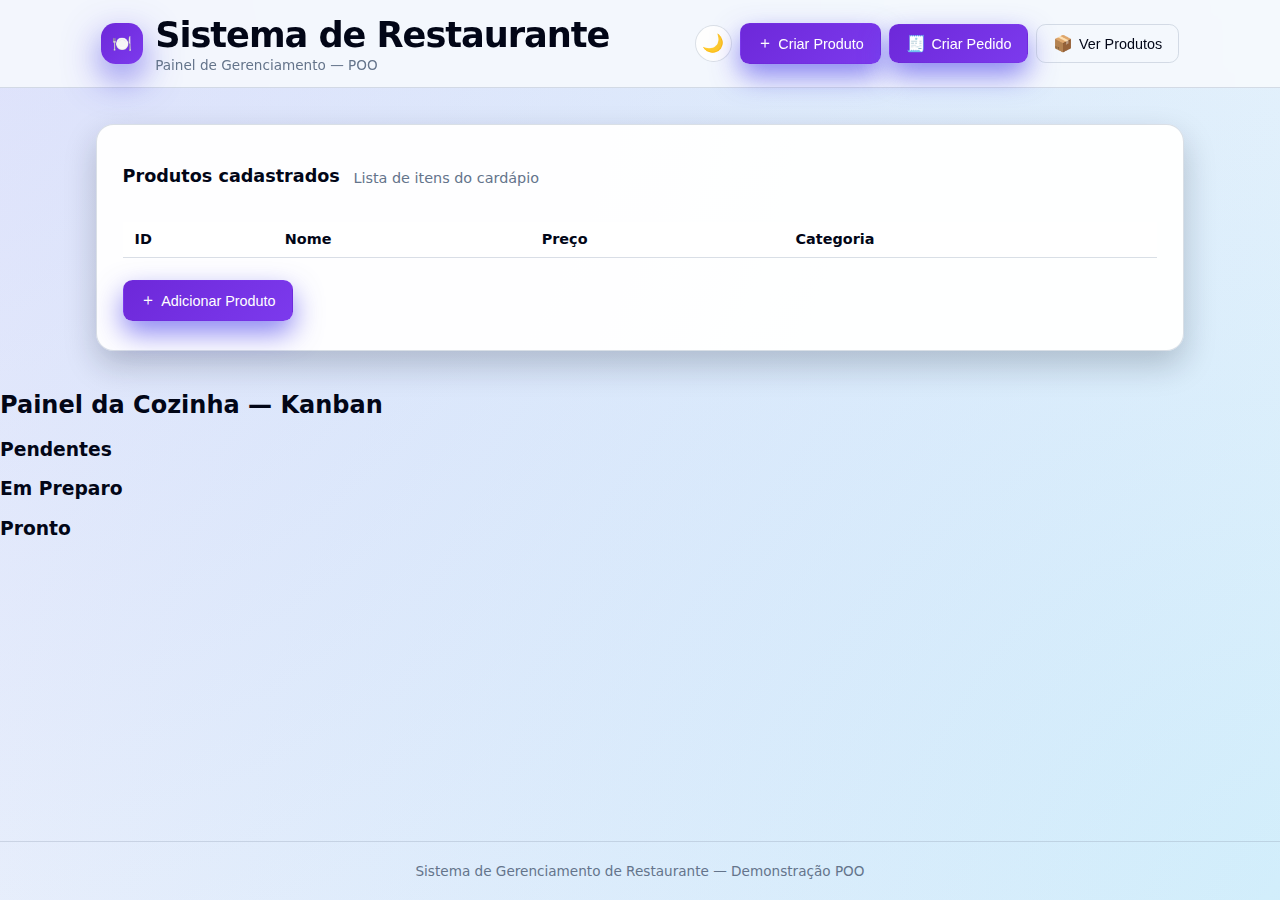
<file: index.html>
<!DOCTYPE html>
<html lang="pt-BR">
  <head>
    <meta charset="UTF-8" />
    <title>Sistema de Restaurante - Painel de Gerenciamento POO</title>
    <meta name="viewport" content="width=device-width, initial-scale=1" />
    <meta
      name="description"
      content="Sistema de gerenciamento de restaurante com quadro Kanban e cadastro de produtos."
    />
    <link rel="stylesheet" href="./styles.css" />
  </head>

  <body class="page-dashboard">
    <div class="main-shell">

      <!-- HEADER -->
      <header class="header">
        <div class="container">
          <div class="header-inner">

            <!-- Marca -->
            <div class="brand">
              <div class="brand-icon"><span>🍽️</span></div>
              <div class="brand-title">
                <h1>Sistema de Restaurante</h1>
                <p>Painel de Gerenciamento — POO</p>
              </div>
            </div>

            <!-- Ações do Header -->
            <div class="header-actions">

              <!-- Botão Tema -->
              <button
                id="theme-toggle"
                class="theme-toggle"
                type="button"
                aria-label="Alternar tema"
              >
                <span id="theme-toggle-icon">🌙</span>
              </button>

              <!-- Criar Produto -->
              <a href="./product.html">
                <button class="button" type="button">
                  <span class="icon">＋</span>
                  <span>Criar Produto</span>
                </button>
              </a>

              <!-- Criar Pedido -->
              <a href="./order.html">
                <button class="button button-purple" type="button">
                  <span class="icon">🧾</span>
                  <span>Criar Pedido</span>
                </button>
              </a>

              <!-- Ver Produtos -->
              <a href="./products.html">
                <button class="button button-outline" type="button">
                  <span class="icon">📦</span>
                  <span>Ver Produtos</span>
                </button>
              </a>

            </div>
          </div>
        </div>
      </header>

      <!-- MAIN CONTENT -->
      <main class="page-main">

        <!-- LISTA DOS PRODUTOS TIPO DASHBOARD -->
        <div class="container">
          <section class="card">
            <header class="card-header">
              <h2 class="card-title">Produtos cadastrados</h2>
              <p class="card-subtitle">Lista de itens do cardápio</p>
            </header>

            <table class="table">
              <thead>
                <tr>
                  <th>ID</th>
                  <th>Nome</th>
                  <th>Preço</th>
                  <th>Categoria</th>
                </tr>
              </thead>

              <tbody id="product-list">
                <!-- Preenchido por script.js -->
              </tbody>
            </table>

            <div class="form-actions">
              <a href="./product.html">
                <button class="button">
                  <span class="icon">＋</span>
                  <span>Adicionar Produto</span>
                </button>
              </a>
            </div>
          </section>
        </div>

        <!-- KANBAN ANTIGO REESTILIZADO → FUNCIONA COM BACKEND -->
        <section class="kanban-old" style="margin-top: 40px;">
          <h2 class="kanban-old-title">Painel da Cozinha — Kanban</h2>

          <div class="kanban-old-board">

            <div class="kanban-old-column">
              <h3 class="kanban-old-header pend">Pendentes</h3>
              <div id="old-col-pendente" class="kanban-old-list"></div>
            </div>

            <div class="kanban-old-column">
              <h3 class="kanban-old-header prep">Em Preparo</h3>
              <div id="old-col-preparo" class="kanban-old-list"></div>
            </div>

            <div class="kanban-old-column">
              <h3 class="kanban-old-header pronto">Pronto</h3>
              <div id="old-col-pronto" class="kanban-old-list"></div>
            </div>

          </div>
        </section>

      </main>

      <!-- FOOTER -->
      <footer class="footer">
        <div class="container">
          <p>Sistema de Gerenciamento de Restaurante — Demonstração POO</p>
        </div>
      </footer>

    </div>

    <script src="./script.js"></script>
  </body>
</html>
</file>
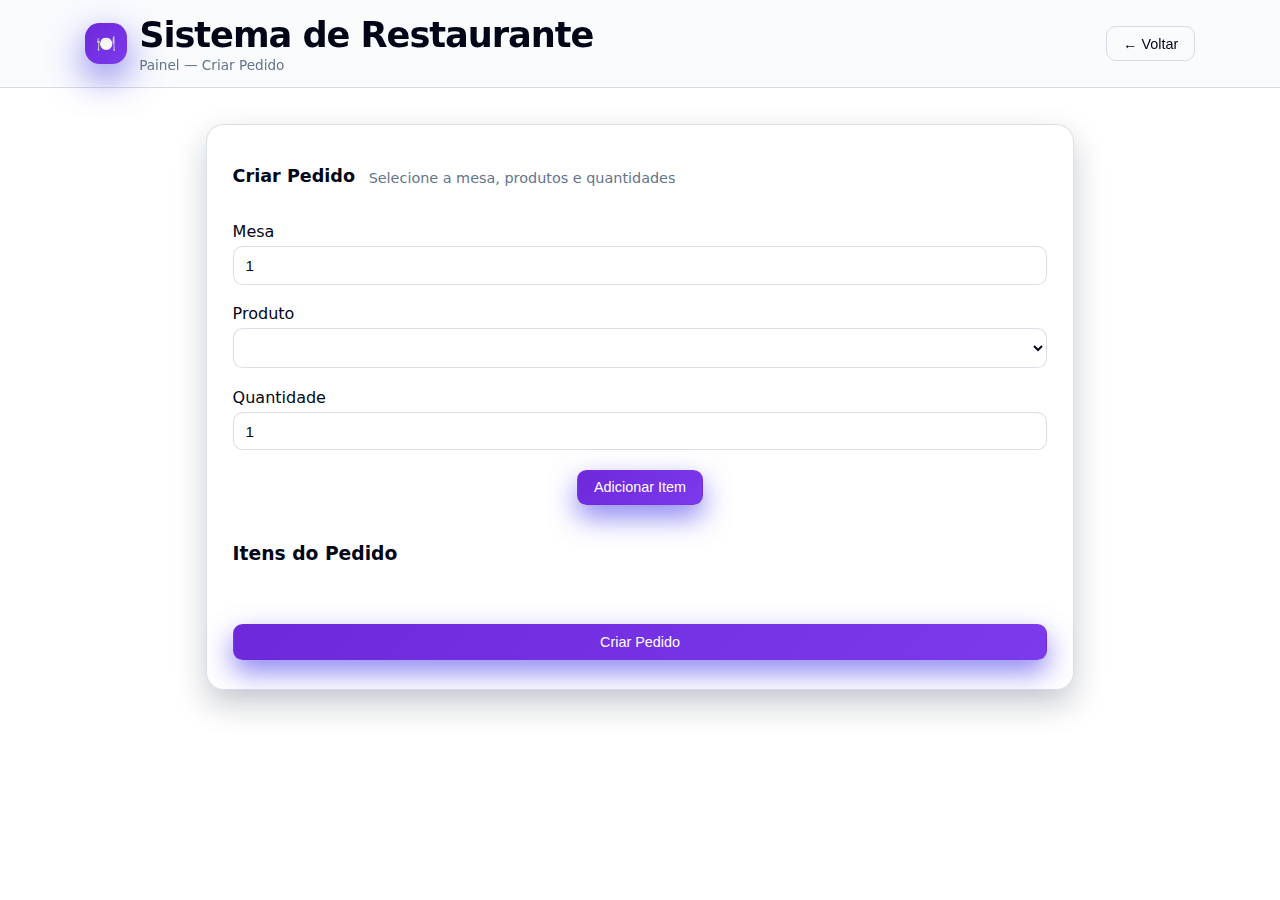
<file: order.html>
<!DOCTYPE html>
<html lang="pt-BR">
<head>
  <meta charset="utf-8" />
  <title>Criar Pedido — Restaurando</title>
  <meta name="viewport" content="width=device-width,initial-scale=1" />
  <link rel="stylesheet" href="./styles.css" />
</head>
<body class="page-order">
  <div class="main-shell">
    <header class="header">
      <div class="container header-inner">
        <div class="brand">
          <div class="brand-icon">🍽️</div>
          <div class="brand-title"><h1>Sistema de Restaurante</h1><p>Painel — Criar Pedido</p></div>
        </div>
        <div class="header-actions">
          <a href="./index.html"><button class="button button-outline">← Voltar</button></a>
        </div>
      </div>
    </header>

    <main class="page-main">
      <div class="container" style="max-width:900px;">
        <section class="card">
          <header class="card-header">
            <h2 class="card-title">Criar Pedido</h2>
            <p class="card-subtitle">Selecione a mesa, produtos e quantidades</p>
          </header>

          <form id="order-form" class="form-grid" novalidate>
            <div class="form-field">
              <label for="mesa">Mesa</label>
              <input id="mesa" type="number" min="1" value="1" class="input" />
            </div>

            <div class="form-field" style="grid-column: 1 / -1;">
              <label for="produto-select">Produto</label>
              <select id="produto-select" class="select"></select>
            </div>

            <div class="form-field">
              <label for="quant">Quantidade</label>
              <input id="quant" type="number" min="1" value="1" class="input" />
            </div>

            <div class="form-field" style="align-self:center;">
              <button type="button" id="btn-add-item" class="button">Adicionar Item</button>
            </div>

            <div class="form-field" style="grid-column: 1 / -1;">
              <h3>Itens do Pedido</h3>
              <ul id="order-items" class="list"></ul>
            </div>

            <div class="form-actions" style="grid-column: 1 / -1;">
              <button type="submit" class="button">Criar Pedido</button>
            </div>
          </form>
        </section>
      </div>
    </main>
  </div>

  <script src="./order_script.js"></script>
</body>
</html>
</file>
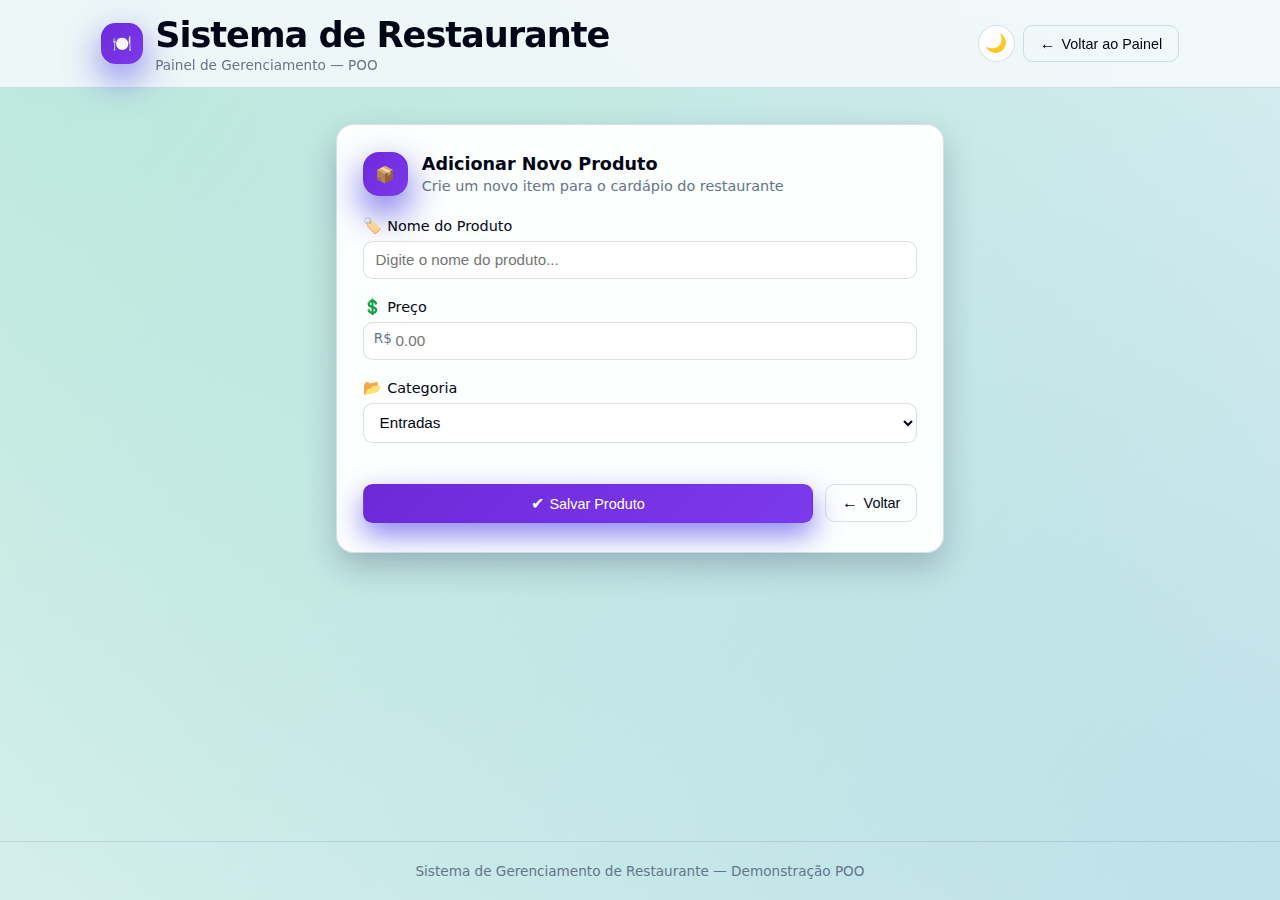
<file: product.html>
<!DOCTYPE html>
<html lang="pt-BR">
  <head>
    <meta charset="UTF-8" />
    <title>Adicionar Produto — Restaurando</title>
    <meta name="viewport" content="width=device-width, initial-scale=1" />
    <meta
      name="description"
      content="Cadastro de produtos do cardápio do restaurante."
    />
    <link rel="stylesheet" href="./styles.css" />
  </head>
  <body class="page-product">
    <div class="main-shell">
      <!-- Toast -->
      <div
        id="toast-success"
        class="toast"
        aria-live="polite"
      >
        <span class="icon">✔</span>
        <span data-testid="text-success-message">
          Produto criado com sucesso!
        </span>
      </div>

      <!-- Header -->
      <header class="header">
        <div class="container">
          <div class="header-inner">
            <div class="brand">
              <div class="brand-icon">
                <span>🍽️</span>
              </div>
              <div class="brand-title">
                <h1 data-testid="text-page-title">Sistema de Restaurante</h1>
                <p>Painel de Gerenciamento — POO</p>
              </div>
            </div>
            <div class="header-actions">
              <button
                id="theme-toggle"
                class="theme-toggle"
                type="button"
                aria-label="Alternar tema"
                data-testid="button-theme-toggle"
              >
                <span id="theme-toggle-icon">🌙</span>
              </button>
              <a href="./index.html">
                <button
                  class="button button-outline"
                  type="button"
                  data-testid="button-back-header"
                >
                  <span class="icon">←</span>
                  <span>Voltar ao Painel</span>
                </button>
              </a>
            </div>
          </div>
        </div>
      </header>

      <!-- Main -->
      <main class="page-main">
        <div class="container" style="max-width: 640px;">
          <section class="card">
            <header class="card-header">
              <div class="card-icon">
                <span>📦</span>
              </div>
              <div class="card-header-text">
                <h2
                  class="card-title"
                  data-testid="text-form-title"
                >
                  Adicionar Novo Produto
                </h2>
                <p class="card-subtitle">
                  Crie um novo item para o cardápio do restaurante
                </p>
              </div>
            </header>

            <form id="product-form" class="form-grid" novalidate>
              <!-- Nome -->
              <div class="form-field">
                <label class="label" for="name">
                  <span class="icon">🏷️</span>
                  <span>Nome do Produto</span>
                </label>
                <input
                  id="name"
                  name="name"
                  class="input"
                  placeholder="Digite o nome do produto..."
                  data-testid="input-product-name"
                />
                <p
                  class="error-text"
                  id="error-name"
                  hidden
                ></p>
              </div>

              <!-- Preço -->
              <div class="form-field">
                <label class="label" for="price">
                  <span class="icon">💲</span>
                  <span>Preço</span>
                </label>
                <div class="input-prefix-wrapper">
                  <span class="input-prefix">R$</span>
                  <input
                    id="price"
                    name="price"
                    class="input input-with-prefix"
                    type="number"
                    step="0.01"
                    min="0"
                    placeholder="0.00"
                    data-testid="input-product-price"
                  />
                </div>
                <p
                  class="error-text"
                  id="error-price"
                  hidden
                ></p>
              </div>

              <!-- Categoria -->
              <div class="form-field">
                <label class="label" for="category">
                  <span class="icon">📂</span>
                  <span>Categoria</span>
                </label>
                <select
                  id="category"
                  name="category"
                  class="select"
                  data-testid="select-product-category"
                >
                  <option
                    value="Entradas"
                    data-testid="option-category-entradas"
                  >
                    Entradas
                  </option>
                  <option
                    value="Prato Principal"
                    data-testid="option-category-prato-principal"
                  >
                    Prato Principal
                  </option>
                  <option
                    value="Sobremesas"
                    data-testid="option-category-sobremesas"
                  >
                    Sobremesas
                  </option>
                  <option
                    value="Bebidas"
                    data-testid="option-category-bebidas"
                  >
                    Bebidas
                  </option>
                  <option
                    value="Especiais"
                    data-testid="option-category-especiais"
                  >
                    Especiais
                  </option>
                </select>
                <p
                  class="error-text"
                  id="error-category"
                  hidden
                ></p>
              </div>

              <!-- Ações -->
              <div class="form-actions">
                <button
                  type="submit"
                  class="button"
                  data-testid="button-save-product"
                >
                  <span class="icon">✔</span>
                  <span>Salvar Produto</span>
                </button>
                <a href="./index.html">
                  <button
                    type="button"
                    class="button button-outline"
                    data-testid="button-back"
                  >
                    <span class="icon">←</span>
                    <span>Voltar</span>
                  </button>
                </a>
              </div>
            </form>
          </section>
        </div>
      </main>

      <footer class="footer">
        <div class="container">
          <p>
            Sistema de Gerenciamento de Restaurante — Demonstração POO
          </p>
        </div>
      </footer>
    </div>

    <script src="./script.js"></script>
  </body>
</html>
</file>
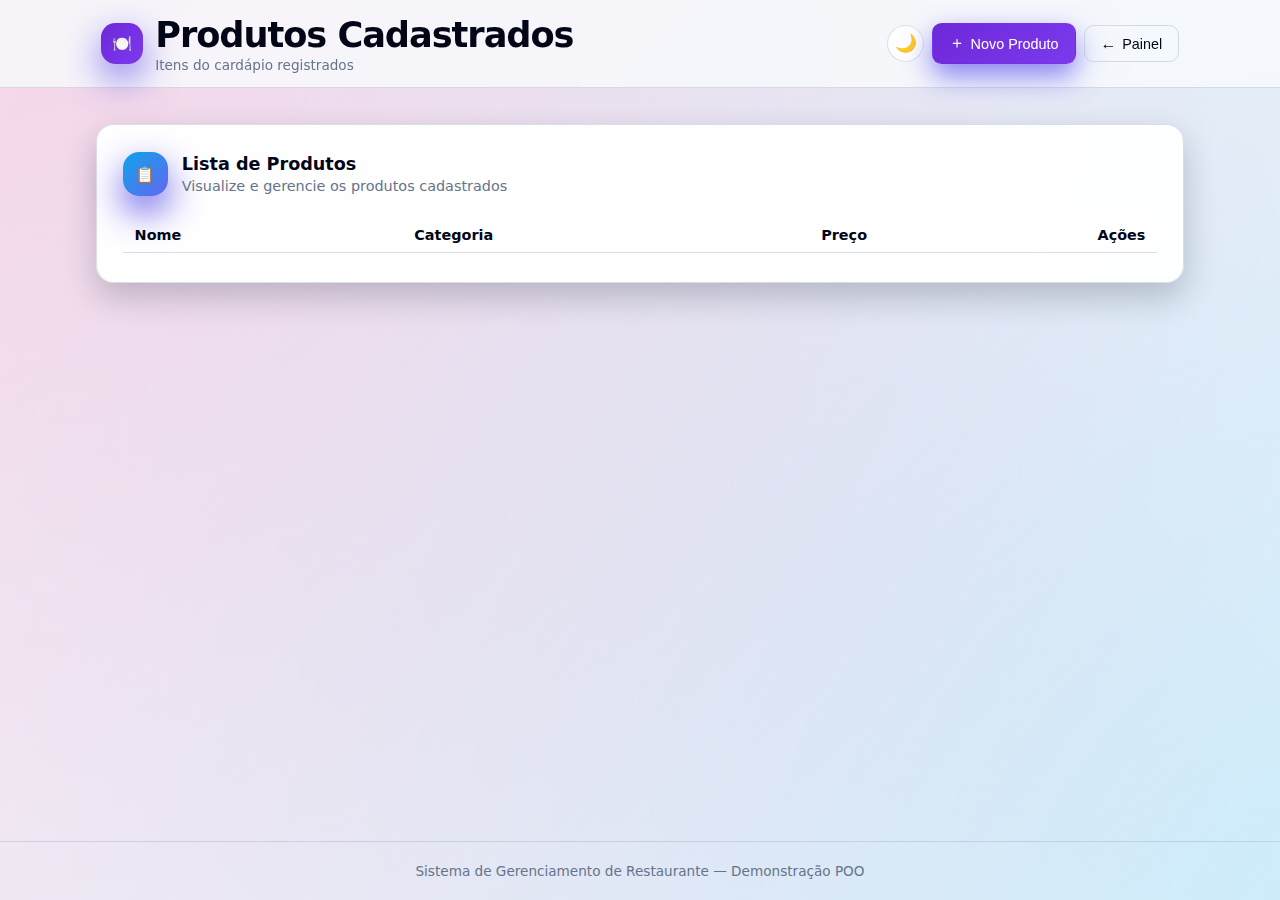
<file: products.html>
<!DOCTYPE html>
<html lang="pt-BR">
  <head>
    <meta charset="UTF-8" />
    <title>Produtos Cadastrados — Restaurando</title>
    <meta name="viewport" content="width=device-width, initial-scale=1" />
    <meta
      name="description"
      content="Lista de produtos cadastrados no cardápio do restaurante."
    />
    <link rel="stylesheet" href="./styles.css" />
  </head>
  <body class="page-products">
    <div class="main-shell">
      <header class="header">
        <div class="container">
          <div class="header-inner">
            <div class="brand">
              <div class="brand-icon">
                <span>🍽️</span>
              </div>
              <div class="brand-title">
                <h1>Produtos Cadastrados</h1>
                <p>Itens do cardápio registrados</p>
              </div>
            </div>
            <div class="header-actions">
              <button
                id="theme-toggle"
                class="theme-toggle"
                type="button"
                aria-label="Alternar tema"
              >
                <span id="theme-toggle-icon">🌙</span>
              </button>
              <a href="./product.html">
                <button class="button" type="button">
                  <span class="icon">＋</span>
                  <span>Novo Produto</span>
                </button>
              </a>
              <a href="./index.html">
                <button class="button button-outline" type="button">
                  <span class="icon">←</span>
                  <span>Painel</span>
                </button>
              </a>
            </div>
          </div>
        </div>
      </header>

      <main class="page-main">
        <div class="container">
          <section class="card">
            <header class="card-header">
              <div class="card-icon card-icon-soft">
                <span>📋</span>
              </div>
              <div class="card-header-text">
                <h2 class="card-title">Lista de Produtos</h2>
                <p class="card-subtitle">
                  Visualize e gerencie os produtos cadastrados
                </p>
              </div>
            </header>

            <div class="table-wrapper">
              <table class="table" id="products-table">
                <thead>
                  <tr>
                    <th>Nome</th>
                    <th>Categoria</th>
                    <th>Preço</th>
                    <th class="col-actions">Ações</th>
                  </tr>
                </thead>
                <tbody id="products-body"></tbody>
              </table>
              <p
                id="no-products"
                class="no-products-text"
                hidden
              >
                Nenhum produto cadastrado ainda.
              </p>
            </div>
          </section>
        </div>
      </main>

      <footer class="footer">
        <div class="container">
          <p>
            Sistema de Gerenciamento de Restaurante — Demonstração POO
          </p>
        </div>
      </footer>
    </div>

    <script src="./script.js"></script>
  </body>
</html>
</file>
<file: styles.css>
:root {
  --background: #f8fafc;
  --foreground: #020617;
  --card: #ffffff;
  --border: rgba(148, 163, 184, 0.35);
  --muted: #64748b;
  --primary: #6d28d9;
  --primary-strong: #4c1d95;
  --accent: #0ea5e9;
  --success: #10b981;
  --shadow-soft: 0 14px 32px rgba(15, 23, 42, 0.22);
}

:root.dark {
  --background: #020617;
  --foreground: #e5e7eb;
  --card: rgba(15, 23, 42, 0.95);
  --border: rgba(30, 64, 175, 0.7);
  --muted: #9ca3af;
  --shadow-soft: 0 20px 45px rgba(0, 0, 0, 0.8);
}

*,
*::before,
*::after {
  box-sizing: border-box;
}

body {
  margin: 0;
  font-family: system-ui, -apple-system, BlinkMacSystemFont, "Segoe UI",
    sans-serif;
  color: var(--foreground);
}

/* Backgrounds por página */
.page-dashboard {
  background:
    radial-gradient(circle at top left, rgba(129, 140, 248, 0.22), transparent),
    radial-gradient(circle at bottom right, rgba(56, 189, 248, 0.2), transparent),
    var(--background);
}

.page-product {
  background:
    radial-gradient(circle at top left, rgba(16, 185, 129, 0.26), transparent),
    radial-gradient(circle at bottom right, rgba(8, 145, 178, 0.24), transparent),
    var(--background);
}

.page-products {
  background:
    radial-gradient(circle at top left, rgba(236, 72, 153, 0.2), transparent),
    radial-gradient(circle at bottom right, rgba(56, 189, 248, 0.22), transparent),
    var(--background);
}

.main-shell {
  min-height: 100vh;
  display: flex;
  flex-direction: column;
}

.container {
  max-width: 1120px;
  margin: 0 auto;
  padding: 0 1rem;
}

/* Header */

.header {
  position: sticky;
  top: 0;
  z-index: 20;
  backdrop-filter: blur(18px);
  background: color-mix(in srgb, var(--background) 82%, transparent);
  border-bottom: 1px solid var(--border);
}

.header-inner {
  display: flex;
  align-items: center;
  justify-content: space-between;
  gap: 1rem;
  padding: 0.9rem 0.3rem;
  flex-wrap: wrap;
}

/* Brand */

.brand {
  display: flex;
  align-items: center;
  gap: 0.75rem;
}

.brand-icon {
  padding: 0.7rem;
  border-radius: 0.9rem;
  background: linear-gradient(135deg, var(--primary), #7c3aed);
  color: #fff;
  box-shadow: 0 14px 36px rgba(79, 70, 229, 0.7);
}

.brand-title h1 {
  margin: 0;
  font-size: clamp(1.6rem, 3vw, 2.2rem);
  font-weight: 700;
  letter-spacing: -0.03em;
}

.brand-title p {
  margin: 0.1rem 0 0;
  font-size: 0.85rem;
  color: var(--muted);
}

/* Header actions */

.header-actions {
  display: flex;
  align-items: center;
  gap: 0.5rem;
}

/* Buttons */

.button {
  border-radius: 0.6rem;
  border: 1px solid transparent;
  font-size: 0.9rem;
  padding: 0.55rem 1rem;
  cursor: pointer;
  display: inline-flex;
  gap: 0.35rem;
  align-items: center;
  justify-content: center;
  font-weight: 500;
  transition: 150ms ease;
  background: linear-gradient(135deg, var(--primary), #7c3aed);
  color: #fff;
  box-shadow: 0 12px 28px rgba(88, 80, 236, 0.7);
}

.button .icon {
  font-size: 1rem;
}

.button:hover {
  transform: translateY(-1px);
  box-shadow: 0 16px 36px rgba(76, 81, 191, 0.9);
  background: linear-gradient(135deg, var(--primary-strong), #6d28d9);
}

.button-outline {
  background: transparent;
  border-color: var(--border);
  color: var(--foreground);
  box-shadow: none;
}

.button-outline:hover {
  background: color-mix(in srgb, rgba(129, 140, 248, 0.18) 60%, transparent);
  border-color: var(--primary);
}

/* Theme toggle */

.theme-toggle {
  width: 2.3rem;
  height: 2.3rem;
  border-radius: 999px;
  border: 1px solid var(--border);
  background: color-mix(in srgb, var(--card) 92%, transparent);
  display: inline-flex;
  align-items: center;
  justify-content: center;
  cursor: pointer;
  transition: 150ms ease;
}

.theme-toggle:hover {
  border-color: var(--primary);
  box-shadow: 0 10px 24px rgba(15, 23, 42, 0.4);
}

.theme-toggle span {
  font-size: 1.1rem;
}

/* Main */

.page-main {
  flex: 1 1 auto;
  padding: 2.2rem 0 2.6rem;
}

.section-heading {
  margin-bottom: 1.6rem;
}

.section-title {
  margin: 0 0 0.35rem;
  font-size: 1.6rem;
  font-weight: 600;
}

.section-subtitle {
  margin: 0;
  font-size: 0.95rem;
  color: var(--muted);
}

/* Kanban */

.kanban-grid {
  display: grid;
  gap: 1.6rem;
}

@media (min-width: 880px) {
  .kanban-grid {
    grid-template-columns: repeat(3, minmax(0, 1fr));
  }
}

.kanban-column {
  display: flex;
  flex-direction: column;
  min-height: 320px;
}

.kanban-column-header {
  display: flex;
  align-items: center;
  gap: 0.7rem;
  margin-bottom: 0.7rem;
}

.kanban-icon {
  padding: 0.5rem;
  border-radius: 0.8rem;
  color: #fff;
  display: inline-flex;
  align-items: center;
  justify-content: center;
  box-shadow: 0 12px 34px rgba(15, 23, 42, 0.55);
}

.kanban-title {
  font-weight: 600;
  font-size: 1rem;
}

.kanban-count {
  margin-left: auto;
  font-size: 0.8rem;
  padding: 0.2rem 0.7rem;
  border-radius: 999px;
  background: color-mix(in srgb, var(--card) 94%, transparent);
  border: 1px solid var(--border);
  color: var(--muted);
}

.kanban-column-body {
  flex: 1;
  border-radius: 1rem;
  border: 1px solid var(--border);
  padding: 1rem;
  background: color-mix(in srgb, var(--card) 94%, transparent);
  backdrop-filter: blur(18px);
  box-shadow: 0 12px 30px rgba(15, 23, 42, 0.18);
}

.task-card {
  border-radius: 0.9rem;
  border: 1px solid rgba(148, 163, 184, 0.35);
  padding: 0.85rem 0.95rem;
  margin-bottom: 0.85rem;
  background: color-mix(in srgb, var(--card) 97%, transparent);
  box-shadow: 0 10px 26px rgba(15, 23, 42, 0.22);
  cursor: pointer;
  transition: 150ms ease;
}

.task-card:hover {
  transform: translateY(-2px);
  box-shadow: 0 16px 36px rgba(15, 23, 42, 0.3);
  border-color: rgba(129, 140, 248, 0.7);
}

.task-title {
  margin: 0 0 0.4rem;
  font-size: 1rem;
  font-weight: 600;
}

.task-desc {
  margin: 0 0 0.6rem;
  font-size: 0.9rem;
  color: var(--muted);
}

.badge {
  display: inline-flex;
  align-items: center;
  justify-content: center;
  border-radius: 999px;
  font-size: 0.75rem;
  font-weight: 600;
  padding: 0.25rem 0.7rem;
}

/* Categorias */

.badge-cat-entradas {
  background: #fef3c7;
  color: #92400e;
}

:root.dark .badge-cat-entradas {
  background: rgba(120, 53, 15, 0.35);
  color: #fed7aa;
}

.badge-cat-prato-principal {
  background: #ffe4e6;
  color: #9f1239;
}
:root.dark .badge-cat-prato-principal {
  background: rgba(136, 19, 55, 0.35);
  color: #fecdd3;
}

.badge-cat-sobremesas {
  background: #fce7f3;
  color: #9d174d;
}
:root.dark .badge-cat-sobremesas {
  background: rgba(131, 24, 67, 0.35);
  color: #f9a8d4;
}

.badge-cat-bebidas {
  background: #e0f2fe;
  color: #075985;
}
:root.dark .badge-cat-bebidas {
  background: rgba(12, 74, 110, 0.35);
  color: #bae6fd;
}

.badge-cat-especiais {
  background: #ede9fe;
  color: #5b21b6;
}
:root.dark .badge-cat-especiais {
  background: rgba(76, 29, 149, 0.35);
  color: #ddd6fe;
}

.kanban-empty {
  height: 120px;
  display: flex;
  align-items: center;
  justify-content: center;
  font-size: 0.85rem;
  color: var(--muted);
}

/* Cards genéricos (product / products) */

.card {
  border-radius: 1.1rem;
  background: color-mix(in srgb, var(--card) 96%, transparent);
  border: 1px solid var(--border);
  box-shadow: var(--shadow-soft);
  padding: 1.7rem 1.6rem 1.8rem;
}

.card-header {
  display: flex;
  align-items: center;
  gap: 0.85rem;
  margin-bottom: 1.3rem;
}

.card-icon {
  padding: 0.8rem;
  border-radius: 1rem;
  background: linear-gradient(135deg, var(--primary), #7c3aed);
  color: #fff;
  box-shadow: 0 16px 36px rgba(79, 70, 229, 0.85);
}

.card-icon-soft {
  background: linear-gradient(135deg, #0ea5e9, #6366f1);
}

.card-header-text h2 {
  margin: 0;
}

.card-title {
  font-size: 1.1rem;
  font-weight: 600;
}

.card-subtitle {
  margin: 0.2rem 0 0;
  font-size: 0.9rem;
  color: var(--muted);
}

/* Form */

.form-grid {
  display: flex;
  flex-direction: column;
  gap: 1.2rem;
}

.label {
  display: flex;
  align-items: center;
  gap: 0.35rem;
  font-size: 0.9rem;
  font-weight: 500;
}

.label .icon {
  font-size: 0.95rem;
  color: var(--muted);
}

.input,
.select {
  margin-top: 0.35rem;
  width: 100%;
  border-radius: 0.6rem;
  border: 1px solid var(--border);
  padding: 0.6rem 0.75rem;
  font-size: 0.95rem;
  background: color-mix(in srgb, var(--card) 96%, transparent);
  color: var(--foreground);
}

.input:focus,
.select:focus {
  outline: none;
  border-color: var(--primary);
  box-shadow: 0 0 0 1px rgba(129, 140, 248, 0.8);
}

.input-prefix-wrapper {
  position: relative;
}

.input-prefix {
  position: absolute;
  left: 0.7rem;
  top: 50%;
  transform: translateY(-50%);
  font-size: 0.85rem;
  color: var(--muted);
}

.input-with-prefix {
  padding-left: 2rem;
}

.form-actions {
  display: flex;
  gap: 0.75rem;
  margin-top: 1.4rem;
  flex-wrap: wrap;
}

.form-actions .button,
.form-actions .button-outline {
  flex: 1 1 150px;
}

/* Erros */

.error-text {
  margin-top: 0.25rem;
  font-size: 0.8rem;
  color: #ef4444;
}

/* Tabela de produtos */

.table-wrapper {
  width: 100%;
  overflow-x: auto;
}

.table {
  width: 100%;
  border-collapse: collapse;
  font-size: 0.9rem;
}

.table th,
.table td {
  padding: 0.6rem 0.75rem;
  border-bottom: 1px solid var(--border);
  text-align: left;
}

.table th {
  font-weight: 600;
  background: color-mix(in srgb, var(--card) 96%, transparent);
}

.col-actions {
  width: 1%;
  white-space: nowrap;
}

.no-products-text {
  margin-top: 0.9rem;
  font-size: 0.9rem;
  color: var(--muted);
}

/* Toast */

.toast {
  position: fixed;
  left: 50%;
  top: 1rem;
  transform: translateX(-50%) translateY(-4px);
  padding: 0.75rem 1.4rem;
  border-radius: 999px;
  background: linear-gradient(135deg, #10b981, #059669);
  color: #fff;
  display: flex;
  align-items: center;
  gap: 0.55rem;
  box-shadow: 0 14px 32px rgba(5, 150, 105, 0.8);
  opacity: 0;
  pointer-events: none;
  transition: 200ms ease;
  z-index: 50;
}

.toast.visible {
  opacity: 1;
  pointer-events: auto;
  transform: translateX(-50%) translateY(4px);
}

.toast .icon {
  font-size: 1rem;
}

/* Footer */

.footer {
  border-top: 1px solid var(--border);
  padding: 1.3rem 0;
  margin-top: auto;
}

.footer p {
  margin: 0;
  text-align: center;
  font-size: 0.85rem;
  color: var(--muted);
}
</file>
